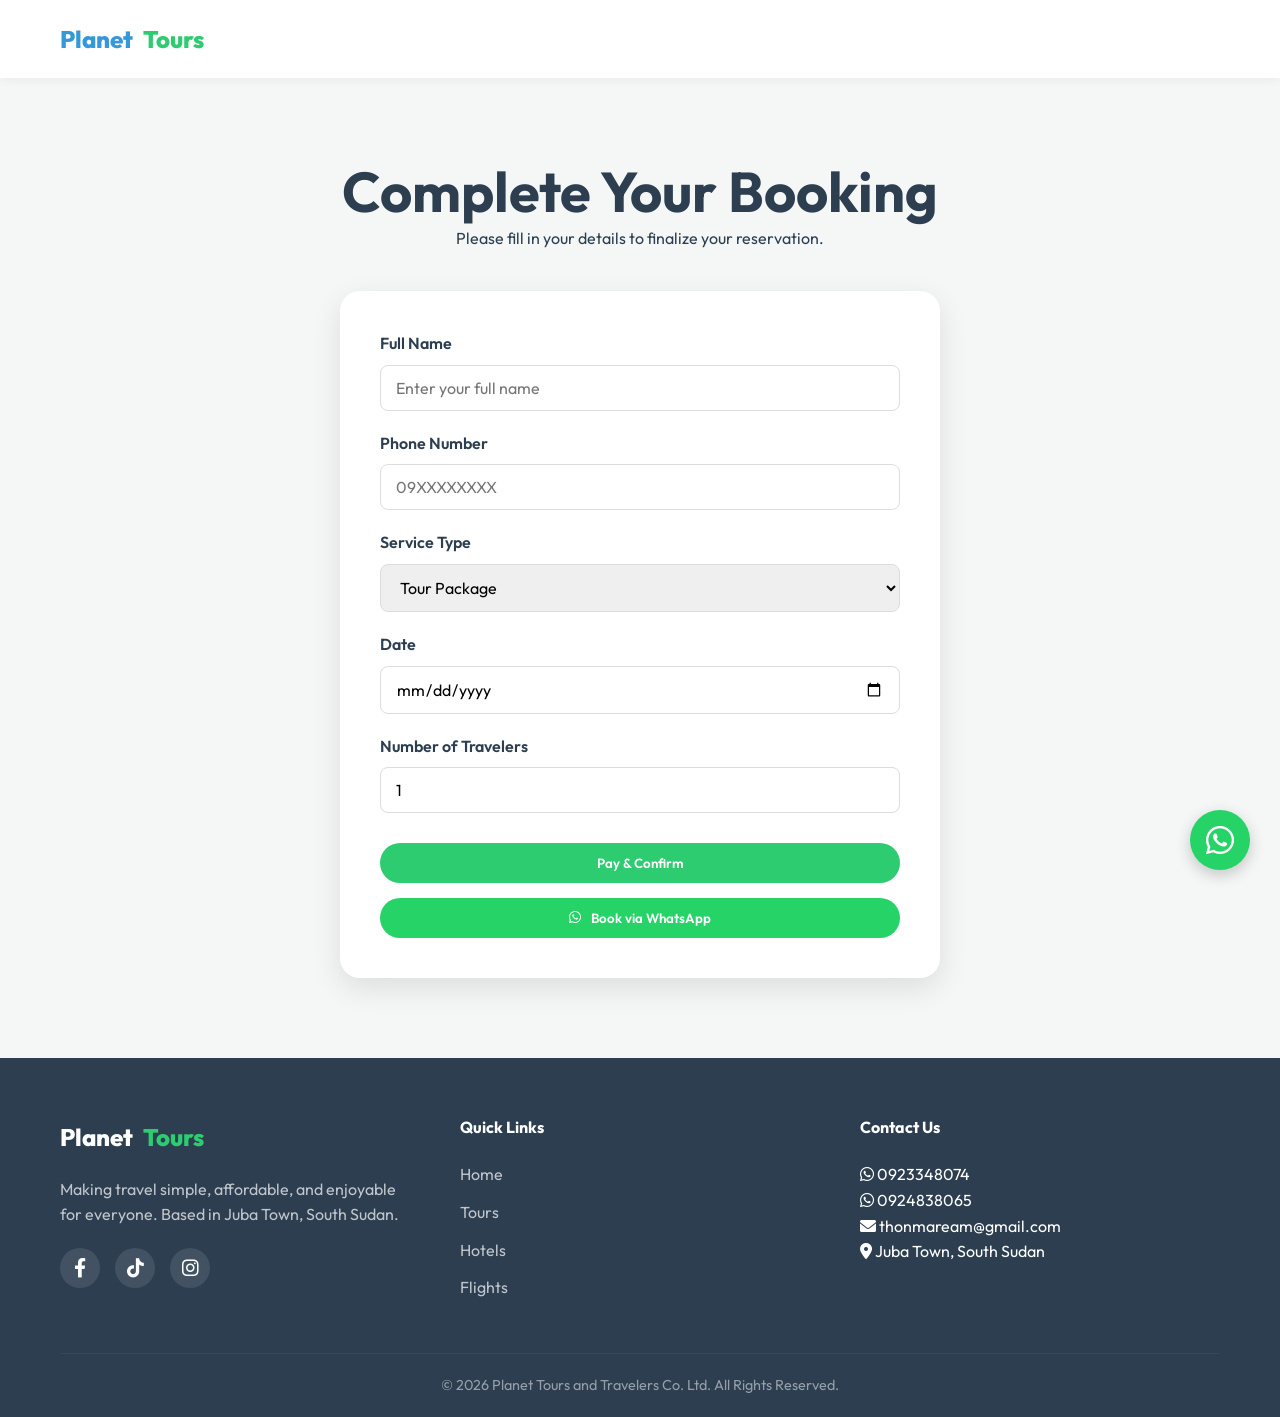
<file: booking.html>
<!DOCTYPE html>
<html lang="en">
<head>
    <meta charset="UTF-8">
    <meta name="viewport" content="width=device-width, initial-scale=1.0">
    <title>Complete Your Booking | Planet Tours</title>
    <link rel="stylesheet" href="css/style.css">
    <link rel="stylesheet" href="https://cdnjs.cloudflare.com/ajax/libs/font-awesome/6.0.0/css/all.min.css">
</head>
<body>

    <header>
        <div class="container">
            <a href="index.html" class="logo">Planet <span>Tours</span></a>
        </div>
    </header>

    <main class="section">
        <div class="container">
            <div class="text-center" style="margin-bottom: 40px;">
                <h1>Complete Your Booking</h1>
                <p>Please fill in your details to finalize your reservation.</p>
            </div>

            <form id="booking-form" class="booking-form">
                <div class="form-group">
                    <label>Full Name</label>
                    <input type="text" name="name" required placeholder="Enter your full name">
                </div>
                <div class="form-group">
                    <label>Phone Number</label>
                    <input type="tel" name="phone" required placeholder="09XXXXXXXX">
                </div>
                <div class="form-group">
                    <label>Service Type</label>
                    <select name="type" id="booking-type">
                        <option value="tour">Tour Package</option>
                        <option value="hotel">Hotel Stay</option>
                        <option value="flight">Flight Ticket</option>
                    </select>
                </div>
                <div class="form-group">
                    <label>Date</label>
                    <input type="date" name="date" required>
                </div>
                <div class="form-group">
                    <label>Number of Travelers</label>
                    <input type="number" name="travelers" value="1" min="1">
                </div>
                
                <div style="margin-top: 30px; display: flex; flex-direction: column; gap: 15px;">
                    <div style="display: flex; gap: 20px;">
                        <button type="submit" class="btn btn-primary" style="flex: 1;">Pay & Confirm</button>
                    </div>
                    <button type="button" id="whatsapp-booking" class="btn" style="background: #25d366; color: white; width: 100%; display: flex; align-items: center; justify-content: center; gap: 10px;">
                        <i class="fab fa-whatsapp"></i> Book via WhatsApp
                    </button>
                </div>
            </form>
        </div>
    </main>

    <footer>
        <div class="container">
            <div class="footer-grid">
                <div class="footer-about">
                    <a href="#" class="logo" style="color: var(--white);">Planet <span>Tours</span></a>
                    <p>Making travel simple, affordable, and enjoyable for everyone. Based in Juba Town, South Sudan.</p>
                    <div class="social-links">
                        <a href="#" class="social-icon"><i class="fab fa-facebook-f"></i></a>
                        <a href="#" class="social-icon"><i class="fab fa-tiktok"></i></a>
                        <a href="#" class="social-icon"><i class="fab fa-instagram"></i></a>
                    </div>
                </div>
                <div class="footer-links">
                    <h4>Quick Links</h4>
                    <ul>
                        <li><a href="index.html">Home</a></li>
                        <li><a href="tours.html">Tours</a></li>
                        <li><a href="hotels.html">Hotels</a></li>
                        <li><a href="flights.html">Flights</a></li>
                    </ul>
                </div>
                <div class="footer-contact">
                    <h4>Contact Us</h4>
                    <p><a href="https://wa.me/211923348074" target="_blank"><i class="fab fa-whatsapp"></i> 0923348074</a></p>
                    <p><a href="https://wa.me/211924838065" target="_blank"><i class="fab fa-whatsapp"></i> 0924838065</a></p>
                    <p><a href="mailto:thonmaream@gmail.com"><i class="fas fa-envelope"></i> thonmaream@gmail.com</a></p>
                    <p><i class="fas fa-map-marker-alt"></i> Juba Town, South Sudan</p>
                </div>
            </div>
            <div class="copyright">
                &copy; 2026 Planet Tours and Travelers Co. Ltd. All Rights Reserved.
            </div>
        </div>
    </footer>

    <script type="module">
        import { bookViaWhatsApp } from './js/app.js';
        
        // Helper to pre-select type from URL
        const params = new URLSearchParams(window.location.search);
        const type = params.get('type');
        if (type) {
            document.querySelector('#booking-type').value = type;
        }

        // WhatsApp Booking Event
        document.querySelector('#whatsapp-booking').addEventListener('click', () => {
            const form = document.querySelector('#booking-form');
            const name = form.querySelector('[name="name"]').value || 'Guest';
            const service = document.querySelector('#booking-type').value;
            const date = form.querySelector('[name="date"]').value;
            const travelers = form.querySelector('[name="travelers"]').value;
            
            const details = `Name: ${name}, Date: ${date}, Travelers: ${travelers}`;
            bookViaWhatsApp(service, details);
        });
    </script>
</body>
</html>
</file>
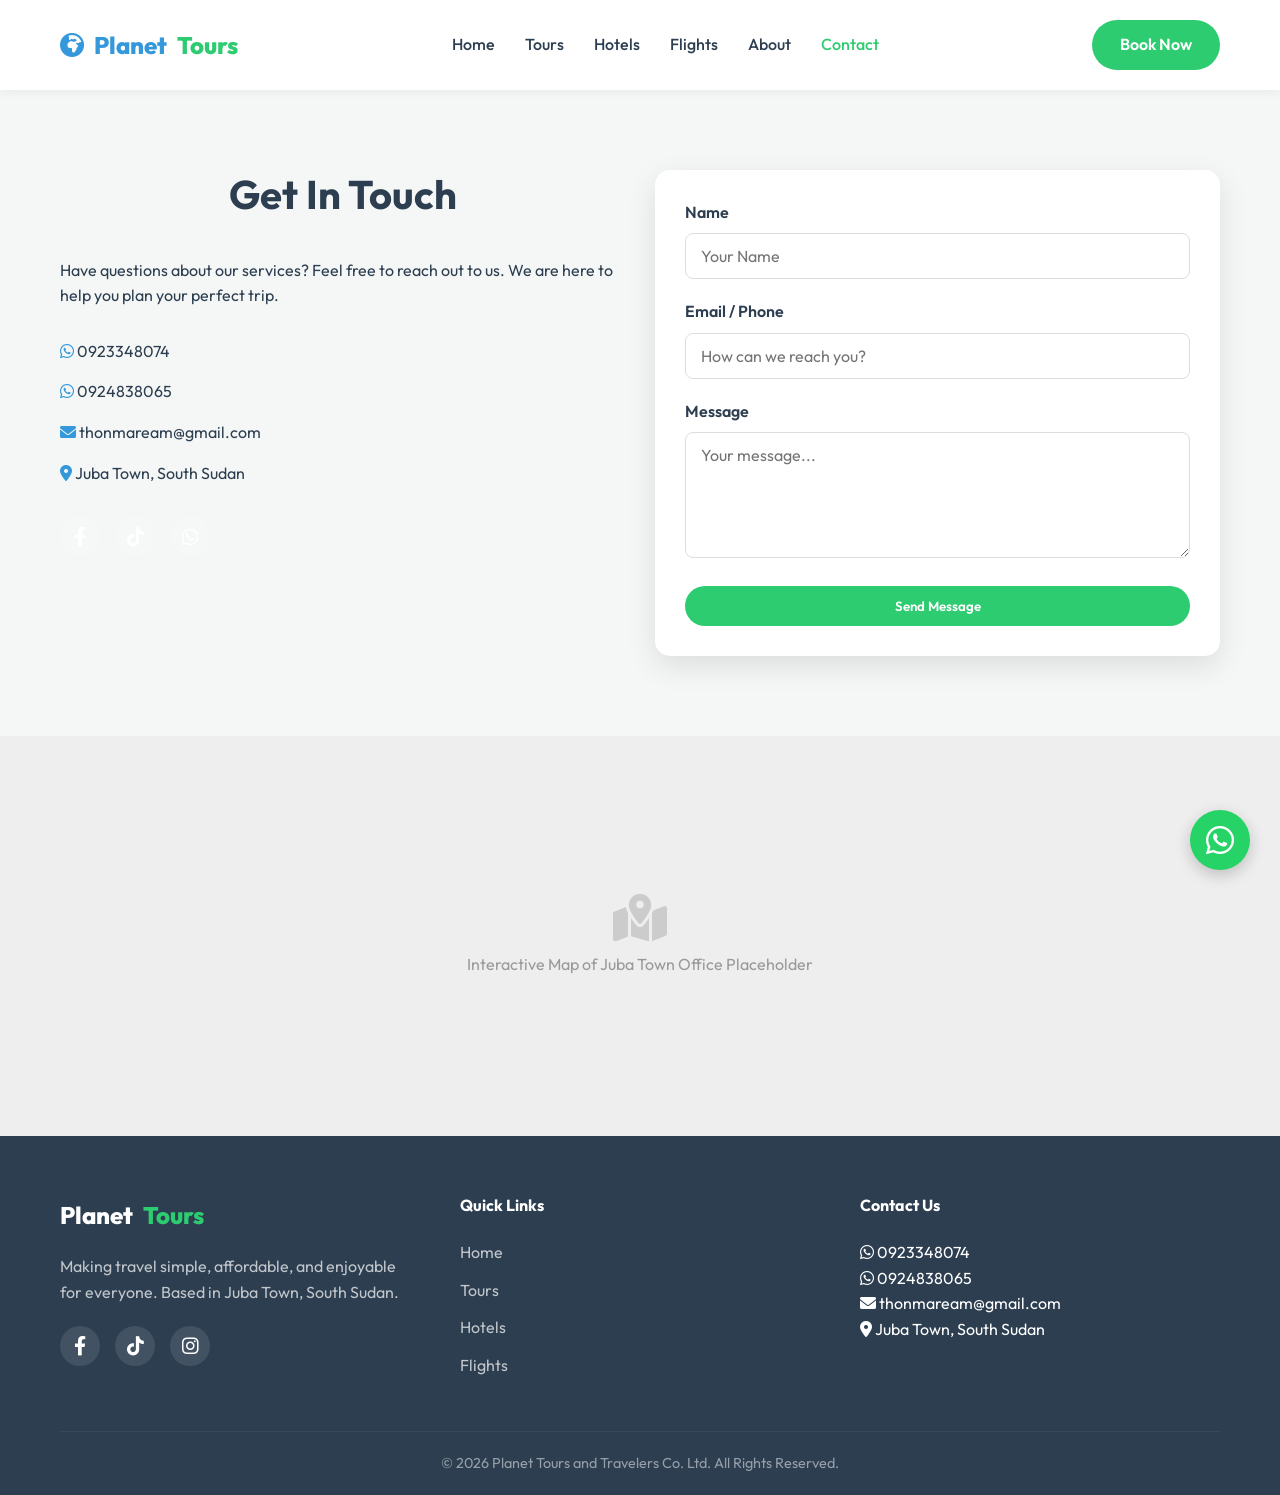
<file: contact.html>
<!DOCTYPE html>
<html lang="en">
<head>
    <meta charset="UTF-8">
    <meta name="viewport" content="width=device-width, initial-scale=1.0">
    <title>Contact Us | Planet Tours and Travelers</title>
    <link rel="stylesheet" href="css/style.css">
    <link rel="stylesheet" href="https://cdnjs.cloudflare.com/ajax/libs/font-awesome/6.0.0/css/all.min.css">
</head>
<body>

    <header>
        <div class="container">
            <a href="index.html" class="logo">
                <i class="fas fa-globe-africa"></i>
                Planet <span>Tours</span>
            </a>
            <nav>
                <ul>
                    <li><a href="index.html">Home</a></li>
                    <li><a href="tours.html">Tours</a></li>
                    <li><a href="hotels.html">Hotels</a></li>
                    <li><a href="flights.html">Flights</a></li>
                    <li><a href="about.html">About</a></li>
                    <li><a href="contact.html" class="active">Contact</a></li>
                </ul>
            </nav>
            <a href="tours.html" class="btn btn-primary">Book Now</a>
        </div>
    </header>

    <main>
        <section class="section" style="background: var(--light);">
            <div class="container">
                <div class="grid" style="grid-template-columns: repeat(auto-fit, minmax(300px, 1fr));">
                    <div>
                        <h2>Get In Touch</h2>
                        <p style="margin-bottom: 30px;">Have questions about our services? Feel free to reach out to us. We are here to help you plan your perfect trip.</p>
                        
                        <div class="footer-contact" style="color: var(--dark);">
                            <p style="margin-bottom: 15px;"><a href="https://wa.me/211923348074" target="_blank"><i class="fab fa-whatsapp text-secondary"></i> 0923348074</a></p>
                            <p style="margin-bottom: 15px;"><a href="https://wa.me/211924838065" target="_blank"><i class="fab fa-whatsapp text-secondary"></i> 0924838065</a></p>
                            <p style="margin-bottom: 15px;"><a href="mailto:thonmaream@gmail.com"><i class="fas fa-envelope text-secondary"></i> thonmaream@gmail.com</a></p>
                            <p style="margin-bottom: 15px;"><i class="fas fa-map-marker-alt text-secondary"></i> Juba Town, South Sudan</p>
                        </div>

                        <div class="social-links" style="margin-top: 30px;">
                            <a href="#" class="social-icon" style="color: white;"><i class="fab fa-facebook-f"></i></a>
                            <a href="#" class="social-icon" style="color: white;"><i class="fab fa-tiktok"></i></a>
                            <a href="#" class="social-icon" style="color: white;"><i class="fab fa-whatsapp"></i></a>
                        </div>
                    </div>

                    <div class="card" style="padding: 30px;">
                        <form>
                            <div class="form-group">
                                <label>Name</label>
                                <input type="text" placeholder="Your Name">
                            </div>
                            <div class="form-group">
                                <label>Email / Phone</label>
                                <input type="text" placeholder="How can we reach you?">
                            </div>
                            <div class="form-group">
                                <label>Message</label>
                                <textarea rows="5" placeholder="Your message..."></textarea>
                            </div>
                            <button type="submit" class="btn btn-primary" style="width: 100%;">Send Message</button>
                        </form>
                    </div>
                </div>
            </div>
        </section>

        <!-- Map Placeholder -->
        <section class="section" style="padding: 0;">
            <div style="width: 100%; height: 400px; background: #eee; display: flex; align-items: center; justify-content: center; flex-direction: column;">
                <i class="fas fa-map-marked-alt" style="font-size: 3rem; color: #ccc;"></i>
                <p style="color: #999; margin-top: 10px;">Interactive Map of Juba Town Office Placeholder</p>
            </div>
        </section>
    </main>

    <footer>
        <div class="container">
            <div class="footer-grid">
                <div class="footer-about">
                    <a href="#" class="logo" style="color: var(--white);">Planet <span>Tours</span></a>
                    <p>Making travel simple, affordable, and enjoyable for everyone. Based in Juba Town, South Sudan.</p>
                    <div class="social-links">
                        <a href="#" class="social-icon"><i class="fab fa-facebook-f"></i></a>
                        <a href="#" class="social-icon"><i class="fab fa-tiktok"></i></a>
                        <a href="#" class="social-icon"><i class="fab fa-instagram"></i></a>
                    </div>
                </div>
                <div class="footer-links">
                    <h4>Quick Links</h4>
                    <ul>
                        <li><a href="index.html">Home</a></li>
                        <li><a href="tours.html">Tours</a></li>
                        <li><a href="hotels.html">Hotels</a></li>
                        <li><a href="flights.html">Flights</a></li>
                    </ul>
                </div>
                <div class="footer-contact">
                    <h4>Contact Us</h4>
                    <p><a href="https://wa.me/211923348074" target="_blank"><i class="fab fa-whatsapp"></i> 0923348074</a></p>
                    <p><a href="https://wa.me/211924838065" target="_blank"><i class="fab fa-whatsapp"></i> 0924838065</a></p>
                    <p><a href="mailto:thonmaream@gmail.com"><i class="fas fa-envelope"></i> thonmaream@gmail.com</a></p>
                    <p><i class="fas fa-map-marker-alt"></i> Juba Town, South Sudan</p>
                </div>
            </div>
            <div class="copyright">
                &copy; 2026 Planet Tours and Travelers Co. Ltd. All Rights Reserved.
            </div>
        </div>
    </footer>

    <script type="module" src="js/app.js"></script>
</body>
</html>
</file>
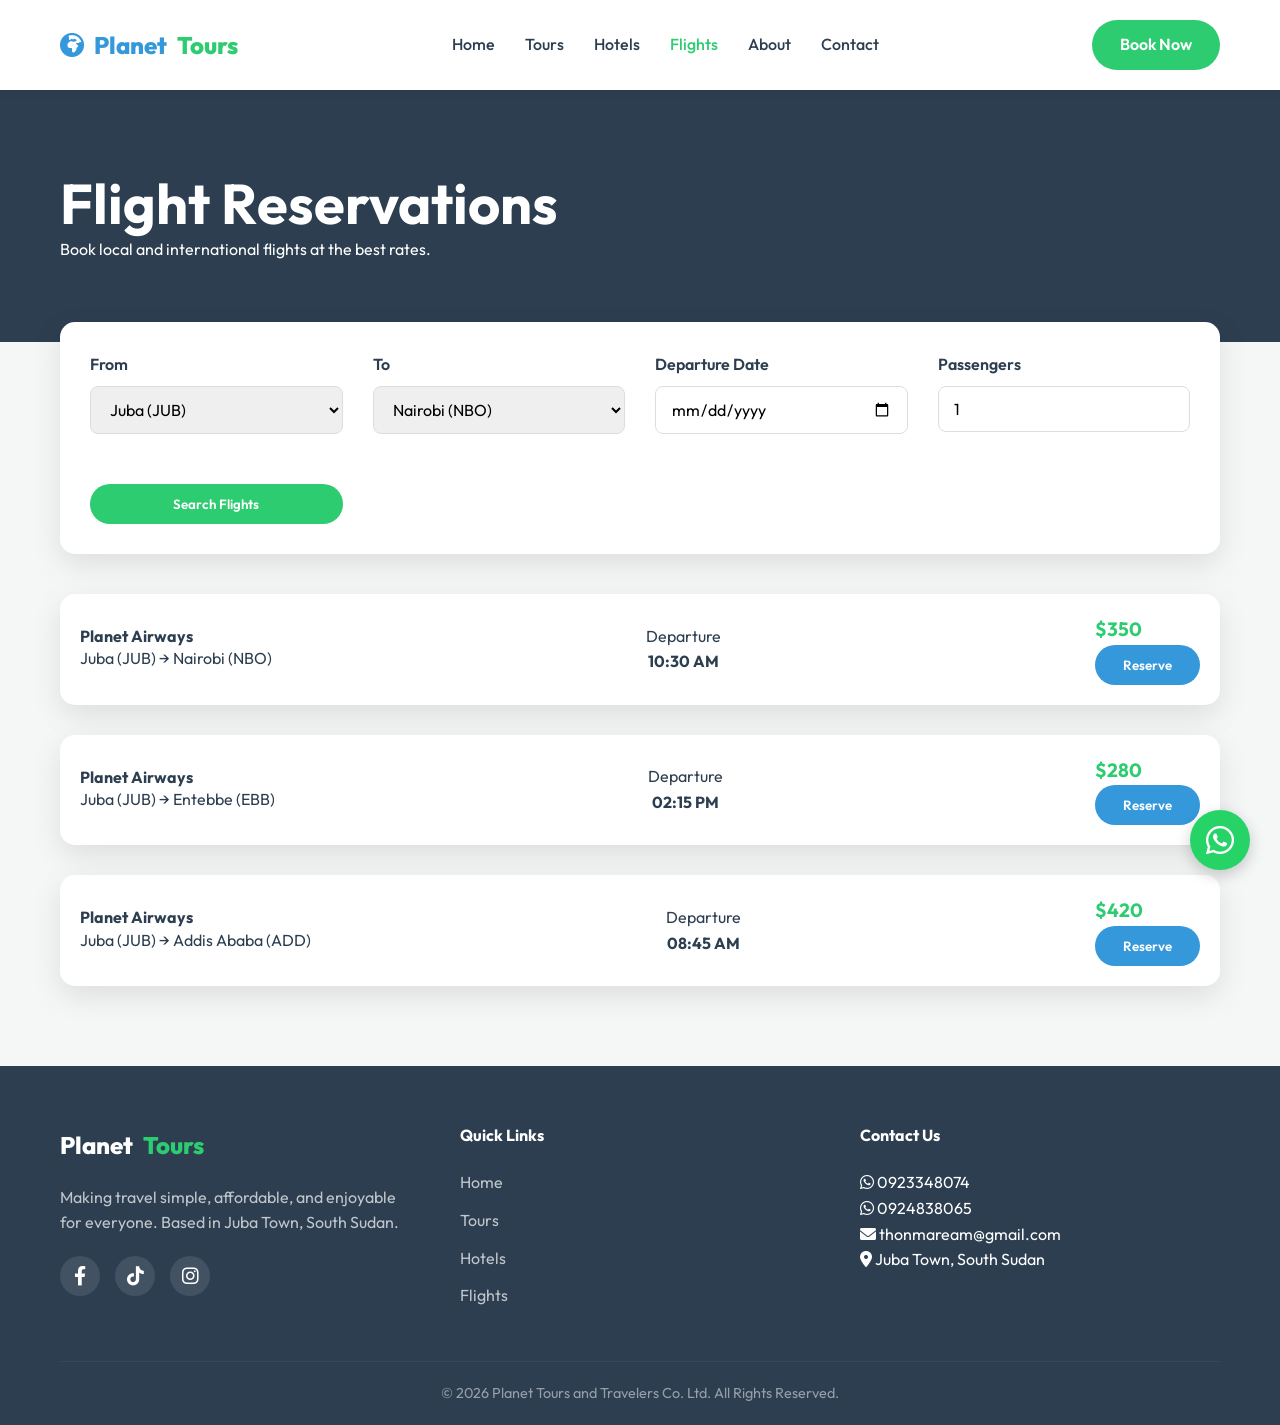
<file: flights.html>
<!DOCTYPE html>
<html lang="en">
<head>
    <meta charset="UTF-8">
    <meta name="viewport" content="width=device-width, initial-scale=1.0">
    <title>Flight Booking | Planet Tours and Travelers</title>
    <link rel="stylesheet" href="css/style.css">
    <link rel="stylesheet" href="https://cdnjs.cloudflare.com/ajax/libs/font-awesome/6.0.0/css/all.min.css">
</head>
<body>

    <header>
        <div class="container">
            <a href="index.html" class="logo">
                <i class="fas fa-globe-africa"></i>
                Planet <span>Tours</span>
            </a>
            <nav>
                <ul>
                    <li><a href="index.html">Home</a></li>
                    <li><a href="tours.html">Tours</a></li>
                    <li><a href="hotels.html">Hotels</a></li>
                    <li><a href="flights.html" class="active">Flights</a></li>
                    <li><a href="about.html">About</a></li>
                    <li><a href="contact.html">Contact</a></li>
                </ul>
            </nav>
            <a href="tours.html" class="btn btn-primary">Book Now</a>
        </div>
    </header>

    <main>
        <section class="section" style="background: var(--dark); color: var(--white); padding: 80px 0;">
            <div class="container">
                <h1>Flight Reservations</h1>
                <p>Book local and international flights at the best rates.</p>
            </div>
        </section>

        <section class="section">
            <div class="container">
                <div class="card" style="padding: 30px; margin-bottom: 40px; margin-top: -100px; position: relative;">
                    <form class="grid" style="grid-template-columns: repeat(auto-fit, minmax(200px, 1fr));">
                        <div class="form-group">
                            <label>From</label>
                            <select>
                                <option>Juba (JUB)</option>
                            </select>
                        </div>
                        <div class="form-group">
                            <label>To</label>
                            <select>
                                <option>Nairobi (NBO)</option>
                                <option>Entebbe (EBB)</option>
                                <option>Addis Ababa (ADD)</option>
                                <option>Dubai (DXB)</option>
                            </select>
                        </div>
                        <div class="form-group">
                            <label>Departure Date</label>
                            <input type="date">
                        </div>
                        <div class="form-group">
                            <label>Passengers</label>
                            <input type="number" value="1" min="1">
                        </div>
                        <div style="display: flex; align-items: flex-end;">
                            <button type="button" class="btn btn-primary" style="width: 100%;">Search Flights</button>
                        </div>
                    </form>
                </div>

                <div id="flights-list" class="grid">
                    <!-- Dynamic Content -->
                </div>
            </div>
        </section>
    </main>

    <footer>
        <div class="container">
            <div class="footer-grid">
                <div class="footer-about">
                    <a href="#" class="logo" style="color: var(--white);">Planet <span>Tours</span></a>
                    <p>Making travel simple, affordable, and enjoyable for everyone. Based in Juba Town, South Sudan.</p>
                    <div class="social-links">
                        <a href="#" class="social-icon"><i class="fab fa-facebook-f"></i></a>
                        <a href="#" class="social-icon"><i class="fab fa-tiktok"></i></a>
                        <a href="#" class="social-icon"><i class="fab fa-instagram"></i></a>
                    </div>
                </div>
                <div class="footer-links">
                    <h4>Quick Links</h4>
                    <ul>
                        <li><a href="index.html">Home</a></li>
                        <li><a href="tours.html">Tours</a></li>
                        <li><a href="hotels.html">Hotels</a></li>
                        <li><a href="flights.html">Flights</a></li>
                    </ul>
                </div>
                <div class="footer-contact">
                    <h4>Contact Us</h4>
                    <p><a href="https://wa.me/211923348074" target="_blank"><i class="fab fa-whatsapp"></i> 0923348074</a></p>
                    <p><a href="https://wa.me/211924838065" target="_blank"><i class="fab fa-whatsapp"></i> 0924838065</a></p>
                    <p><a href="mailto:thonmaream@gmail.com"><i class="fas fa-envelope"></i> thonmaream@gmail.com</a></p>
                    <p><i class="fas fa-map-marker-alt"></i> Juba Town, South Sudan</p>
                </div>
            </div>
            <div class="copyright">
                &copy; 2026 Planet Tours and Travelers Co. Ltd. All Rights Reserved.
            </div>
        </div>
    </footer>

    <script type="module" src="js/app.js"></script>
</body>
</html>
</file>
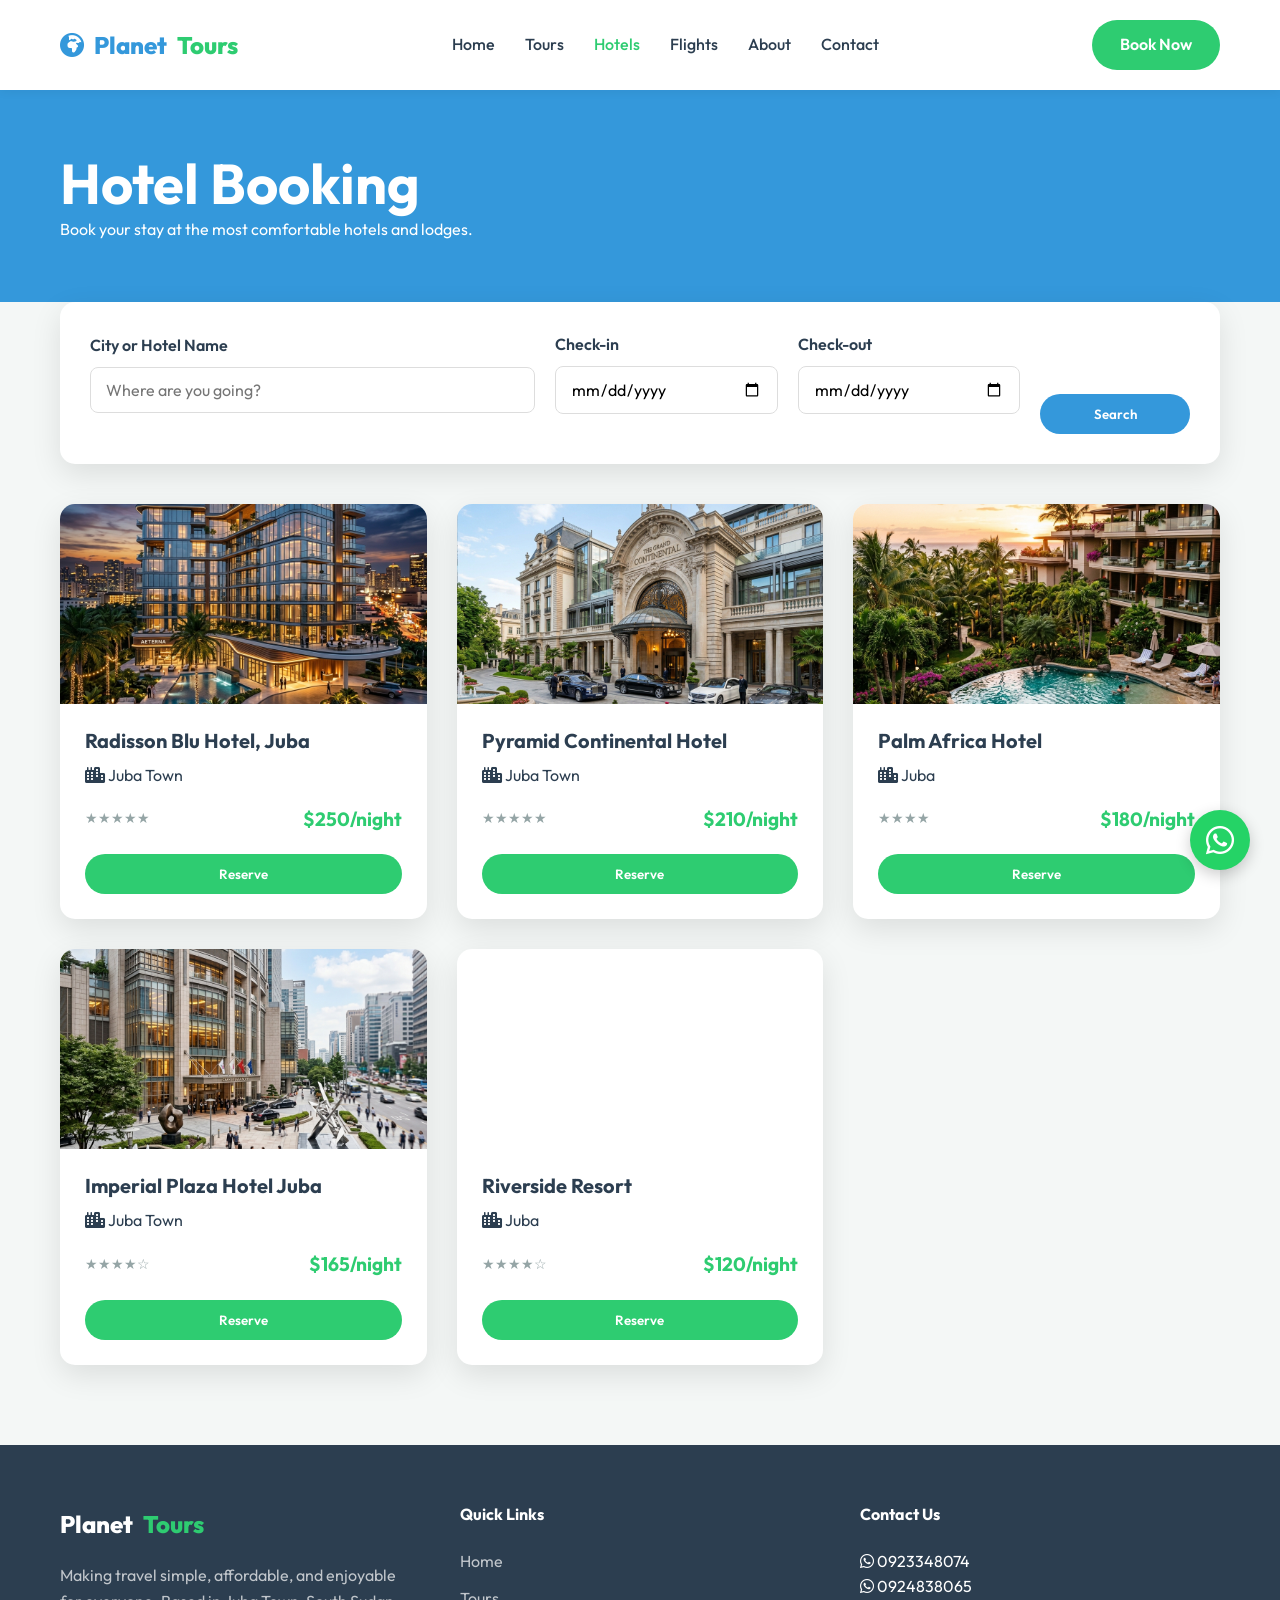
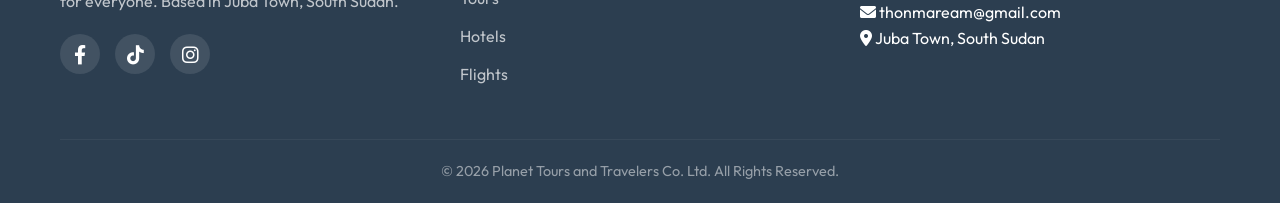
<file: hotels.html>
<!DOCTYPE html>
<html lang="en">
<head>
    <meta charset="UTF-8">
    <meta name="viewport" content="width=device-width, initial-scale=1.0">
    <title>Hotel Booking | Planet Tours and Travelers</title>
    <link rel="stylesheet" href="css/style.css">
    <link rel="stylesheet" href="https://cdnjs.cloudflare.com/ajax/libs/font-awesome/6.0.0/css/all.min.css">
</head>
<body>

    <header>
        <div class="container">
            <a href="index.html" class="logo">
                <i class="fas fa-globe-africa"></i>
                Planet <span>Tours</span>
            </a>
            <nav>
                <ul>
                    <li><a href="index.html">Home</a></li>
                    <li><a href="tours.html">Tours</a></li>
                    <li><a href="hotels.html" class="active">Hotels</a></li>
                    <li><a href="flights.html">Flights</a></li>
                    <li><a href="about.html">About</a></li>
                    <li><a href="contact.html">Contact</a></li>
                </ul>
            </nav>
            <a href="tours.html" class="btn btn-primary">Book Now</a>
        </div>
    </header>

    <main>
        <section class="section" style="background: var(--secondary); color: var(--white); padding: 60px 0;">
            <div class="container">
                <h1>Hotel Booking</h1>
                <p>Book your stay at the most comfortable hotels and lodges.</p>
            </div>
        </section>

        <section class="section">
            <div class="container">
                <!-- Search -->
                <div class="card" style="padding: 30px; margin-bottom: 40px; margin-top: -80px; position: relative; z-index: 10;">
                    <form class="flex" style="flex-wrap: wrap; gap: 20px;">
                        <div class="form-group" style="flex: 2; min-width: 200px;">
                            <label>City or Hotel Name</label>
                            <input type="text" placeholder="Where are you going?">
                        </div>
                        <div class="form-group" style="flex: 1; min-width: 150px;">
                            <label>Check-in</label>
                            <input type="date">
                        </div>
                        <div class="form-group" style="flex: 1; min-width: 150px;">
                            <label>Check-out</label>
                            <input type="date">
                        </div>
                        <div style="flex: 0.5; min-width: 150px; align-self: flex-end;">
                            <button class="btn btn-secondary" style="width: 100%;">Search</button>
                        </div>
                    </form>
                </div>

                <div id="hotels-grid" class="grid" style="grid-template-columns: repeat(auto-fit, minmax(300px, 1fr));">
                    <!-- Dynamic Content -->
                </div>
            </div>
        </section>
    </main>

    <footer>
        <div class="container">
            <div class="footer-grid">
                <div class="footer-about">
                    <a href="#" class="logo" style="color: var(--white);">Planet <span>Tours</span></a>
                    <p>Making travel simple, affordable, and enjoyable for everyone. Based in Juba Town, South Sudan.</p>
                    <div class="social-links">
                        <a href="#" class="social-icon"><i class="fab fa-facebook-f"></i></a>
                        <a href="#" class="social-icon"><i class="fab fa-tiktok"></i></a>
                        <a href="#" class="social-icon"><i class="fab fa-instagram"></i></a>
                    </div>
                </div>
                <div class="footer-links">
                    <h4>Quick Links</h4>
                    <ul>
                        <li><a href="index.html">Home</a></li>
                        <li><a href="tours.html">Tours</a></li>
                        <li><a href="hotels.html">Hotels</a></li>
                        <li><a href="flights.html">Flights</a></li>
                    </ul>
                </div>
                <div class="footer-contact">
                    <h4>Contact Us</h4>
                    <p><a href="https://wa.me/211923348074" target="_blank"><i class="fab fa-whatsapp"></i> 0923348074</a></p>
                    <p><a href="https://wa.me/211924838065" target="_blank"><i class="fab fa-whatsapp"></i> 0924838065</a></p>
                    <p><a href="mailto:thonmaream@gmail.com"><i class="fas fa-envelope"></i> thonmaream@gmail.com</a></p>
                    <p><i class="fas fa-map-marker-alt"></i> Juba Town, South Sudan</p>
                </div>
            </div>
            <div class="copyright">
                &copy; 2026 Planet Tours and Travelers Co. Ltd. All Rights Reserved.
            </div>
        </div>
    </footer>

    <script type="module" src="js/app.js"></script>
</body>
</html>
</file>
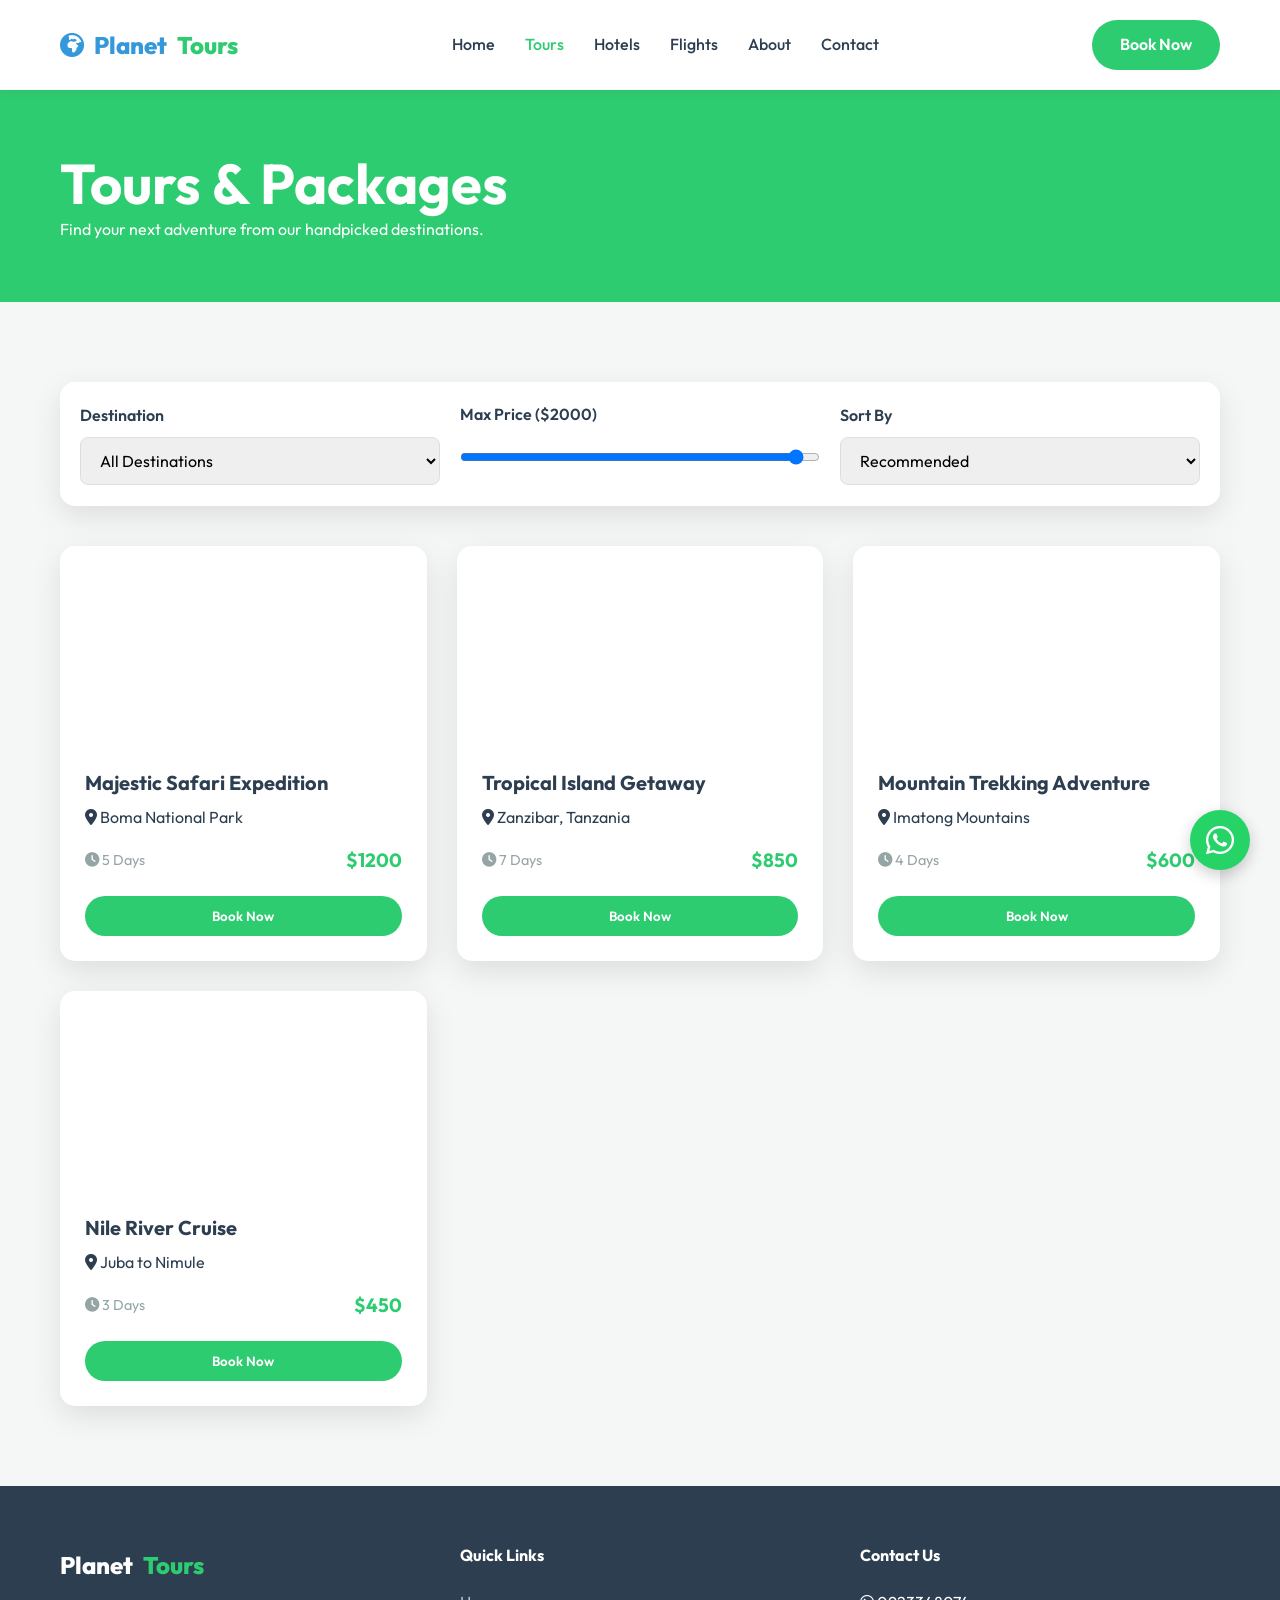
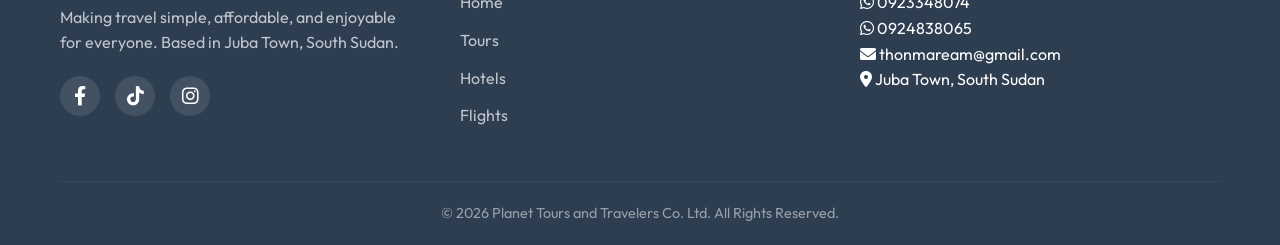
<file: tours.html>
<!DOCTYPE html>
<html lang="en">
<head>
    <meta charset="UTF-8">
    <meta name="viewport" content="width=device-width, initial-scale=1.0">
    <title>Tours & Packages | Planet Tours and Travelers</title>
    <link rel="stylesheet" href="css/style.css">
    <link rel="stylesheet" href="https://cdnjs.cloudflare.com/ajax/libs/font-awesome/6.0.0/css/all.min.css">
</head>
<body>

    <header>
        <div class="container">
            <a href="index.html" class="logo">
                <i class="fas fa-globe-africa"></i>
                Planet <span>Tours</span>
            </a>
            <nav>
                <ul>
                    <li><a href="index.html">Home</a></li>
                    <li><a href="tours.html" class="active">Tours</a></li>
                    <li><a href="hotels.html">Hotels</a></li>
                    <li><a href="flights.html">Flights</a></li>
                    <li><a href="about.html">About</a></li>
                    <li><a href="contact.html">Contact</a></li>
                </ul>
            </nav>
            <a href="tours.html" class="btn btn-primary">Book Now</a>
        </div>
    </header>

    <main>
        <section class="section" style="background: var(--primary); color: var(--white); padding: 60px 0;">
            <div class="container">
                <h1>Tours & Packages</h1>
                <p>Find your next adventure from our handpicked destinations.</p>
            </div>
        </section>

        <section class="section">
            <div class="container">
                <!-- Filters -->
                <div class="card flex" style="padding: 20px; margin-bottom: 40px; flex-wrap: wrap;">
                    <div class="form-group" style="margin-bottom: 0; flex: 1; min-width: 200px;">
                        <label>Destination</label>
                        <select id="filter-dest">
                            <option value="all">All Destinations</option>
                            <option value="Boma">Boma National Park</option>
                            <option value="Zanzibar">Zanzibar</option>
                            <option value="Imatong">Imatong Mountains</option>
                            <option value="Nile">Nile River</option>
                        </select>
                    </div>
                    <div class="form-group" style="margin-bottom: 0; flex: 1; min-width: 200px;">
                        <label>Max Price (<span id="price-val">$2000</span>)</label>
                        <input type="range" id="filter-price" min="0" max="2000" value="2000">
                    </div>
                    <div class="form-group" style="margin-bottom: 0; flex: 1; min-width: 200px;">
                        <label>Sort By</label>
                        <select id="sort-by">
                            <option value="recommended">Recommended</option>
                            <option value="low">Price: Low to High</option>
                            <option value="high">Price: High to Low</option>
                        </select>
                    </div>
                </div>

                <!-- Grid -->
                <div id="tours-grid" class="grid" style="grid-template-columns: repeat(auto-fit, minmax(300px, 1fr));">
                    <!-- Dynamic Content -->
                </div>
            </div>
        </section>
    </main>

    <footer>
        <div class="container">
            <div class="footer-grid">
                <div class="footer-about">
                    <a href="#" class="logo" style="color: var(--white);">Planet <span>Tours</span></a>
                    <p>Making travel simple, affordable, and enjoyable for everyone. Based in Juba Town, South Sudan.</p>
                    <div class="social-links">
                        <a href="#" class="social-icon"><i class="fab fa-facebook-f"></i></a>
                        <a href="#" class="social-icon"><i class="fab fa-tiktok"></i></a>
                        <a href="#" class="social-icon"><i class="fab fa-instagram"></i></a>
                    </div>
                </div>
                <div class="footer-links">
                    <h4>Quick Links</h4>
                    <ul>
                        <li><a href="index.html">Home</a></li>
                        <li><a href="tours.html">Tours</a></li>
                        <li><a href="hotels.html">Hotels</a></li>
                        <li><a href="flights.html">Flights</a></li>
                    </ul>
                </div>
                <div class="footer-contact">
                    <h4>Contact Us</h4>
                    <p><a href="https://wa.me/211923348074" target="_blank"><i class="fab fa-whatsapp"></i> 0923348074</a></p>
                    <p><a href="https://wa.me/211924838065" target="_blank"><i class="fab fa-whatsapp"></i> 0924838065</a></p>
                    <p><a href="mailto:thonmaream@gmail.com"><i class="fas fa-envelope"></i> thonmaream@gmail.com</a></p>
                    <p><i class="fas fa-map-marker-alt"></i> Juba Town, South Sudan</p>
                </div>
            </div>
            <div class="copyright">
                &copy; 2026 Planet Tours and Travelers Co. Ltd. All Rights Reserved.
            </div>
        </div>
    </footer>

    <script type="module" src="js/app.js"></script>
</body>
</html>
</file>
<file: css/style.css>
/* Design System for Planet Tours and Travelers */
@import url('https://fonts.googleapis.com/css2?family=Outfit:wght@300;400;600;700&display=swap');

:root {
    --primary: #2ecc71; /* Green */
    --secondary: #3498db; /* Blue */
    --accent: #e67e22; /* Orange for CTA */
    --dark: #2c3e50;
    --light: #f4f7f6;
    --grey: #95a5a6;
    --white: #ffffff;
    --shadow: 0 10px 30px rgba(0, 0, 0, 0.1);
    --transition: all 0.3s cubic-bezier(0.25, 0.8, 0.25, 1);
    --container: 1200px;
}

* {
    margin: 0;
    padding: 0;
    box-sizing: border-box;
    font-family: 'Outfit', sans-serif;
}

body {
    background-color: var(--light);
    color: var(--dark);
    line-height: 1.6;
    overflow-x: hidden;
}

a {
    text-decoration: none;
    color: inherit;
    transition: var(--transition);
}

ul {
    list-style: none;
}

img {
    max-width: 100%;
    display: block;
}

/* Layout Utilities */
.container {
    max-width: var(--container);
    margin: 0 auto;
    padding: 0 20px;
}

.section {
    padding: 80px 0;
}

.flex {
    display: flex;
    align-items: center;
    gap: 20px;
}

.grid {
    display: grid;
    gap: 30px;
}

/* Typography */
h1, h2, h3, h4 {
    font-weight: 700;
    line-height: 1.2;
}

h1 { font-size: 3.5rem; }
h2 { font-size: 2.5rem; text-align: center; margin-bottom: 40px; }
h3 { font-size: 1.5rem; }

.text-center { text-align: center; }
.text-primary { color: var(--primary); }
.text-secondary { color: var(--secondary); }

/* Buttons */
.btn {
    display: inline-block;
    padding: 12px 28px;
    border-radius: 50px;
    font-weight: 600;
    cursor: pointer;
    transition: var(--transition);
    border: none;
    text-align: center;
}

.btn-primary {
    background: var(--primary);
    color: var(--white);
}

.btn-primary:hover {
    background: #27ae60;
    transform: translateY(-3px);
    box-shadow: 0 5px 15px rgba(46, 204, 113, 0.3);
}

.btn-secondary {
    background: var(--secondary);
    color: var(--white);
}

.btn-secondary:hover {
    background: #2980b9;
    transform: translateY(-3px);
    box-shadow: 0 5px 15px rgba(52, 152, 219, 0.3);
}

.btn-outline {
    background: transparent;
    border: 2px solid var(--primary);
    color: var(--primary);
}

.btn-outline:hover {
    background: var(--primary);
    color: var(--white);
}

/* Header */
header {
    background: var(--white);
    padding: 20px 0;
    position: sticky;
    top: 0;
    z-index: 1000;
    box-shadow: 0 2px 10px rgba(0,0,0,0.05);
}

header .container {
    display: flex;
    justify-content: space-between;
    align-items: center;
}

.logo {
    font-size: 1.5rem;
    font-weight: 800;
    color: var(--secondary);
    display: flex;
    align-items: center;
    gap: 10px;
}

.logo span {
    color: var(--primary);
}

nav ul {
    display: flex;
    gap: 30px;
}

nav ul li a {
    font-weight: 500;
    color: var(--dark);
}

nav ul li a:hover, nav ul li a.active {
    color: var(--primary);
}

.mobile-menu-btn {
    display: none;
    font-size: 1.5rem;
    cursor: pointer;
}

/* Hero Section */
.hero {
    height: 90vh;
    background: linear-gradient(rgba(0,0,0,0.4), rgba(0,0,0,0.4)), url('../img/hero.jpg');
    background-size: cover;
    background-position: center;
    display: flex;
    align-items: center;
    color: var(--white);
    text-align: center;
}

.hero-content {
    max-width: 800px;
    margin: 0 auto;
}

.hero h1 {
    margin-bottom: 20px;
    animation: fadeInUp 1s ease;
}

.hero p {
    font-size: 1.2rem;
    margin-bottom: 30px;
    opacity: 0.9;
    animation: fadeInUp 1.2s ease;
}

.hero-btns {
    display: flex;
    justify-content: center;
    gap: 20px;
    animation: fadeInUp 1.4s ease;
}

/* Cards */
.card {
    background: var(--white);
    border-radius: 15px;
    overflow: hidden;
    box-shadow: var(--shadow);
    transition: var(--transition);
}

.card:hover {
    transform: translateY(-10px);
}

.card-img {
    height: 200px;
    background-size: cover;
    background-position: center;
}

.card-content {
    padding: 25px;
}

.card-title {
    font-size: 1.25rem;
    margin-bottom: 10px;
}

.card-info {
    display: flex;
    justify-content: space-between;
    align-items: center;
    margin-top: 15px;
    color: var(--grey);
    font-size: 0.9rem;
}

.card-price {
    font-weight: 700;
    color: var(--primary);
    font-size: 1.2rem;
}

/* Booking Form */
.booking-form {
    background: var(--white);
    padding: 40px;
    border-radius: 20px;
    box-shadow: var(--shadow);
    max-width: 600px;
    margin: 0 auto;
}

.form-group {
    margin-bottom: 20px;
}

.form-group label {
    display: block;
    margin-bottom: 8px;
    font-weight: 600;
}

.form-group input, .form-group select, .form-group textarea {
    width: 100%;
    padding: 12px 15px;
    border: 1px solid #ddd;
    border-radius: 8px;
    font-size: 1rem;
    outline: none;
    transition: var(--transition);
}

.form-group input:focus {
    border-color: var(--secondary);
}

/* Footer */
footer {
    background: var(--dark);
    color: var(--white);
    padding: 60px 0 20px;
}

.footer-grid {
    display: grid;
    grid-template-columns: repeat(auto-fit, minmax(200px, 1fr));
    gap: 40px;
    margin-bottom: 40px;
}

.footer-about p {
    margin-top: 20px;
    opacity: 0.7;
}

.footer-links h4, .footer-contact h4 {
    margin-bottom: 25px;
}

.footer-links ul li {
    margin-bottom: 12px;
}

.footer-links ul li a {
    opacity: 0.7;
}

.footer-links ul li a:hover {
    opacity: 1;
    padding-left: 5px;
}

.social-links {
    display: flex;
    gap: 15px;
    margin-top: 20px;
}

.social-icon {
    width: 40px;
    height: 40px;
    background: rgba(255,255,255,0.1);
    display: flex;
    align-items: center;
    justify-content: center;
    border-radius: 50%;
    font-size: 1.2rem;
}

.social-icon:hover {
    background: var(--primary);
}

.copyright {
    text-align: center;
    padding-top: 20px;
    border-top: 1px solid rgba(255,255,255,0.1);
    font-size: 0.9rem;
    opacity: 0.5;
}

/* Floating WhatsApp */
.whatsapp-btn {
    position: fixed;
    bottom: 30px;
    right: 30px;
    background: #25d366;
    color: white;
    width: 60px;
    height: 60px;
    border-radius: 50%;
    display: flex;
    align-items: center;
    justify-content: center;
    font-size: 2rem;
    box-shadow: 0 5px 15px rgba(0,0,0,0.2);
    z-index: 1000;
    transition: var(--transition);
}

.whatsapp-btn:hover {
    transform: scale(1.1);
}

/* Animations */
@keyframes fadeInUp {
    from {
        opacity: 0;
        transform: translateY(30px);
    }
    to {
        opacity: 1;
        transform: translateY(0);
    }
}

/* Responsive */
@media (max-width: 768px) {
    h1 { font-size: 2.5rem; }
    h2 { font-size: 2rem; }
    
    nav {
        display: none; /* Hide for now, will implement mobile menu */
    }
    
    .mobile-menu-btn {
        display: block;
    }
    
    .hero {
        height: 70vh;
    }
    
    .hero-btns {
        flex-direction: column;
    }
}
</file>
